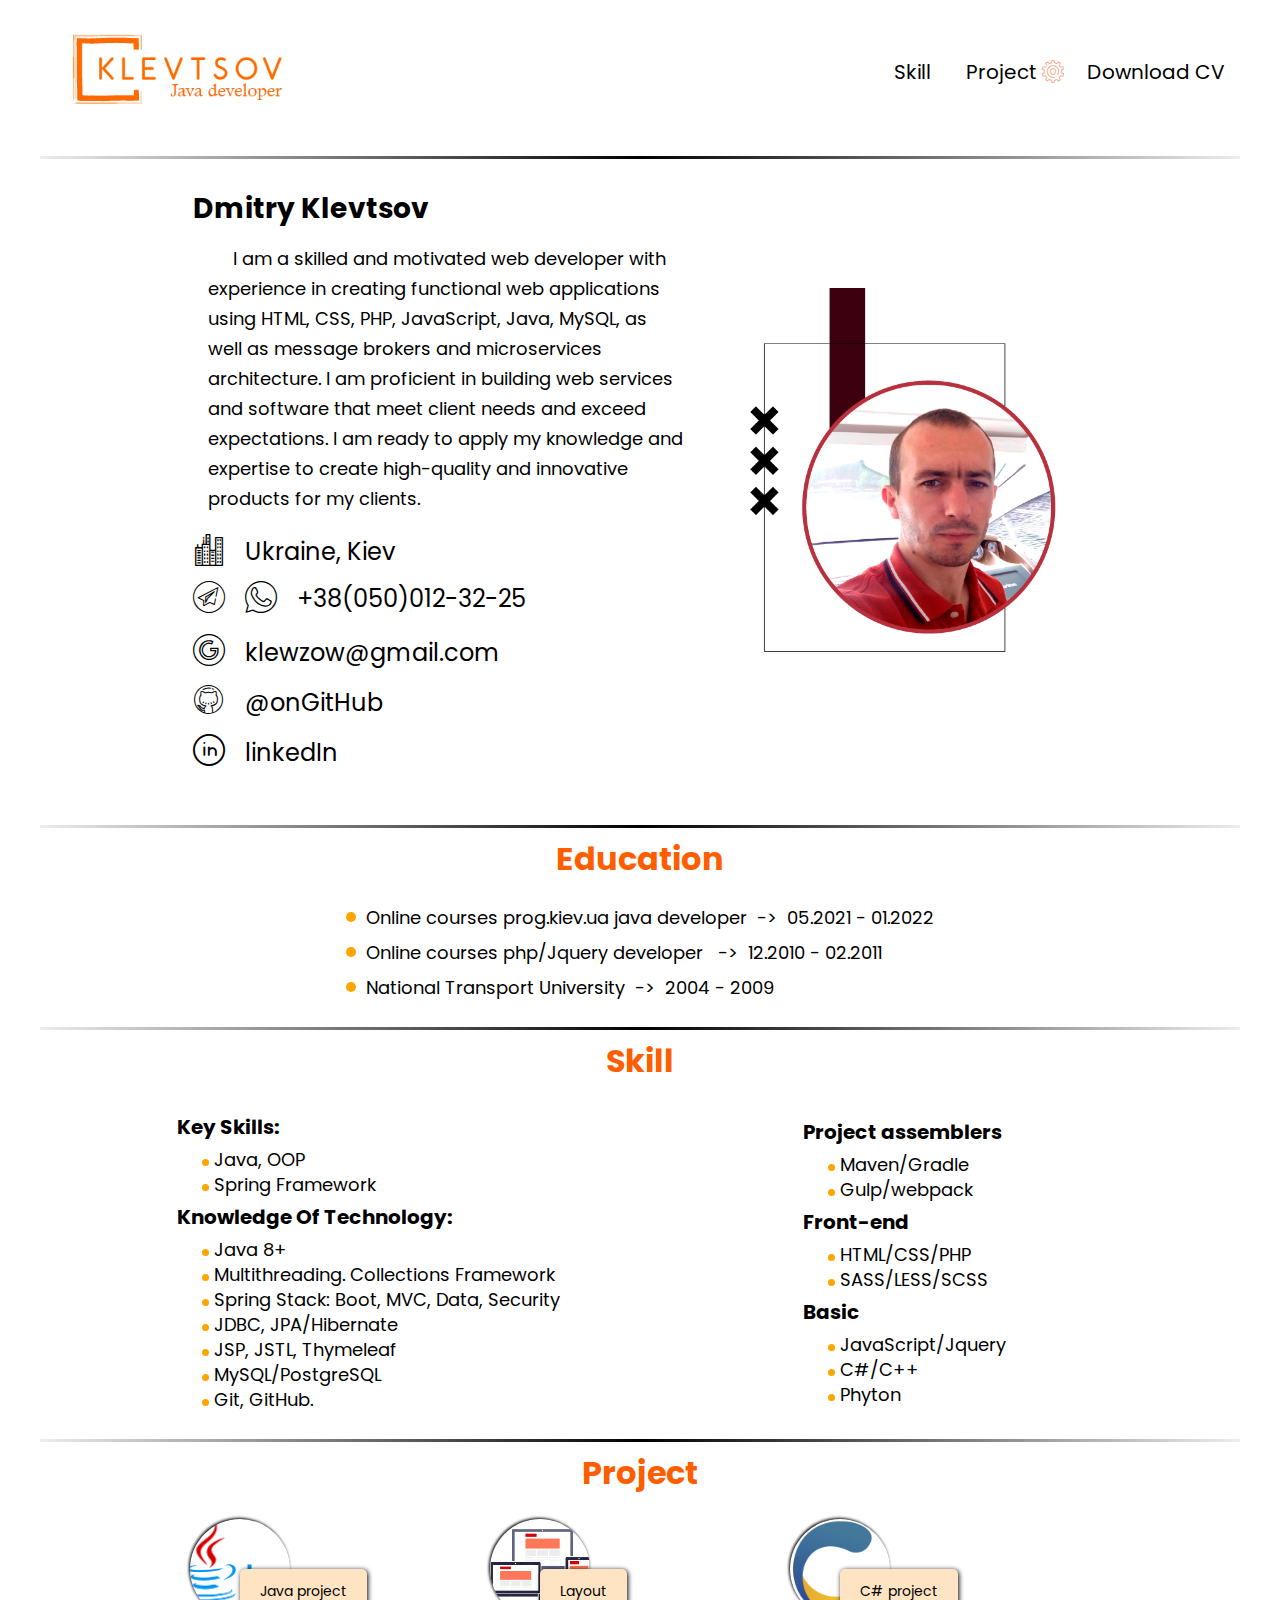
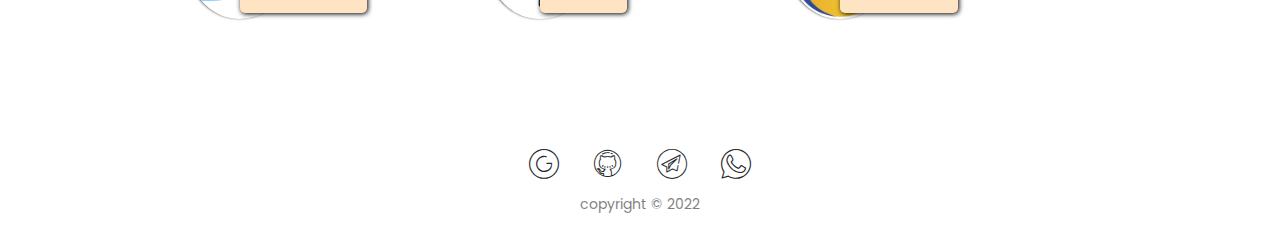
<file: index.html>
<!DOCTYPE html>
<html xmlns:th="http://www.thymeleaf.org/" lang="en">

<head>
    <meta charset="UTF-8">
    <meta http-equiv="X-UA-Compatible" content="IE=edge">
    <meta name="viewport" content="width=device-width, initial-scale=1.0">
    <meta name='freelancehunt' content='20f30b4da7adf1f'>

    <link rel="stylesheet" href="css/style.css" />
    <link rel="stylesheet" href="css/iconFont.css" />
    <link rel="icon" type="image/x-icon" href="img/favicon.png" />
    <title>Klevtsov</title>
</head>

<body>
    <header class="header">
        <div class="header__container _nav">
            <div class="_nav__logo">
                <a href="index.html"><img src="../img/horizontal_on_white_by_logaster.png" alt="Logo"></a>
            </div>
            <div class="_nav__link _line">
                <ul class="_nav__link-menu">
                    <li><a href="index.html#skill" class="_nav__link-item slide">Skill</a></li>
                    <li><a href="index.html#project" class="_nav__link-item icon-setting slide">Project</a>
                    </li>
                    <li><a href="cv" class="_nav__link-item">Download CV</a></li>
                </ul>
            </div>
        </div>
    </header>
    <div class="main main__body">
        <div class="main__container _line">
            <section class="main__section">
                <div class="main__text">
                    <h1 class="main__title">Dmitry Klevtsov</h1>
                    <p class="main__text">
                        I am a skilled and motivated web developer with experience in creating functional web
                        applications using HTML, CSS, PHP, JavaScript, Java, MySQL, as well as message brokers and
                        microservices architecture. I am proficient in building web services and software that meet
                        client needs and exceed expectations. I am ready to apply my knowledge and expertise to create
                        high-quality and innovative products for my clients.
                    </p>
                    <div class="main__social social">
                        <ul class="social__item">
                            <li class="social__item-link "><span class="icon-city"></span>Ukraine, Kiev</li>
                            <li class="social__item-link">
                                <a href="https://t.me/klevtsovDmitry" target="_blank" class="icon-telegram _soc"></a>
                                <a href="https://wa.me/+380633743814" target="_blank" class="icon-whatsapp _soc"></a>
                                <a href="tel:+380500123225">+38(050)012-32-25</a>
                            </li>
                            <li class="social__item-link"><span class="icon-google_in_circle"></span><a
                                    href="mailto:klewzow@gmail.com" class=" ">klewzow@gmail.com</a></li>
                            <li class="social__item-link"><span class="icon-github"></span><a
                                    href="https://github.com/klewzow?tab=repositories" target="_blank">@onGitHub</a>
                            </li>
                            <li class="social__item-link"><span class="icon-linkedin"></span><a
                                    href="https://www.linkedin.com/in/klevtsov-dmitry-054119221/"
                                    target="_blank">linkedIn</a>
                            </li>
                        </ul>
                    </div>
                </div>
                <div class="main__photo">
                    <div class="main__photo-box">
                        <div class="main__photo-screen ibg">
                            <img src="../img/logo.png" alt="logo_photo">
                        </div>
                    </div>
                </div>

            </section>


        </div>




        <div class="education__container _line">
            <h2 class="h2-title">Education</h2>
            <div class="education__info">
                <p>Online courses prog.kiev.ua java developer &nbsp;->&nbsp; 05.2021 - 01.2022</p>
                <p>Online courses php/Jquery developer &nbsp; -> &nbsp;12.2010 - 02.2011</p>
                <p>National Transport University &nbsp;-> &nbsp;2004 - 2009</p>
            </div>

        </div>






        <section class="skill">
            <div class="skill__container _line " id="skill">
                <h2 class="h2-title">Skill</h2>
                <div class="skill__info info">
                    <div class="info__item ">
                        <h2> Key Skills:</h2>
                        <p>Java, OOP</p>
                        <p>Spring Framework</p>
                        <h2>Knowledge Of Technology:</h2>
                        <p>Java 8+</p>
                        <p>Multithreading. Collections Framework</p>
                        <p>Spring Stack: Boot, MVC, Data, Security</p>
                        <p>JDBC, JPA/Hibernate</p>
                        <p>JSP, JSTL, Thymeleaf</p>
                        <p>MySQL/PostgreSQL</p>
                        <p>Git, GitHub.</p>
                    </div>
                    <div class="info__item ">
                        <h2>Project assemblers</h2>
                        <p>Maven/Gradle</p>
                        <p>Gulp/webpack</p>
                        <h2>Front-end</h2>
                        <p>HTML/CSS/PHP</p>
                        <p>SASS/LESS/SCSS</p>
                        <h2>Basic</h2>
                        <p>JavaScript/Jquery</p>
                        <p>C#/C++</p>
                        <p>Phyton</p>
                    </div>
                </div>
            </div>
        </section>




        <div class="section project">

            <div class="project__container project " id="project">
                <h2 class="h2-title">Project</h2>

                <div class="project__dashboard dashboard">

                    <div class="dashboard__card">
                        <a href="java.html" th:href="java" class="dashboard__card-item">
                            <div class="dashboard__card-small ibg">
                                <img src="../img/project/java.png" alt="">
                            </div>
                            <div class="dashboard__card-body">
                                Java project
                            </div>
                        </a>
                    </div>
                    <div class="dashboard__card">
                        <a href="layout.html" th:href="layout" class="dashboard__card-item">
                            <div class="dashboard__card-small ibg">
                                <img src="../img/project/layout.png" alt="">
                            </div>
                            <div class="dashboard__card-body">
                                Layout
                            </div>
                        </a>
                    </div>
                    <div class="dashboard__card">
                        <a href="c.html" th:href="c" class="dashboard__card-item">
                            <div class="dashboard__card-small ibg">
                                <img src="../img/project/imgbin_c-file-input-output-png.png" alt="">
                            </div>
                            <div class="dashboard__card-body">
                                C# project
                            </div>
                        </a>
                    </div>


                </div>

            </div>
        </div>




    </div>


    <footer class="footer">

        <div class="footer__container">
            <div class="footer__link">
                <a href="mailto:klewzow@gmail.com"> <span class="icon-google_min footer__item"></span></a>
                <a href="https://github.com/klewzow?tab=repositories" target="_blank"> <span
                        class="icon-github footer__item"></span></a>
                <a href="https://t.me/klevtsovDmitry" target="_blank"> <span
                        class="icon-telegram footer__item"></span></a>
                <a href="https://wa.me/+380633743814" target="_blank"> <span
                        class="icon-whatsapp footer__item"></span></a>
            </div>
            <div class="footer__copyright">
                copyright © 2022
            </div>

        </div>
    </footer>
    <script src="js/script.js"></script>
</body>

</html>
</file>
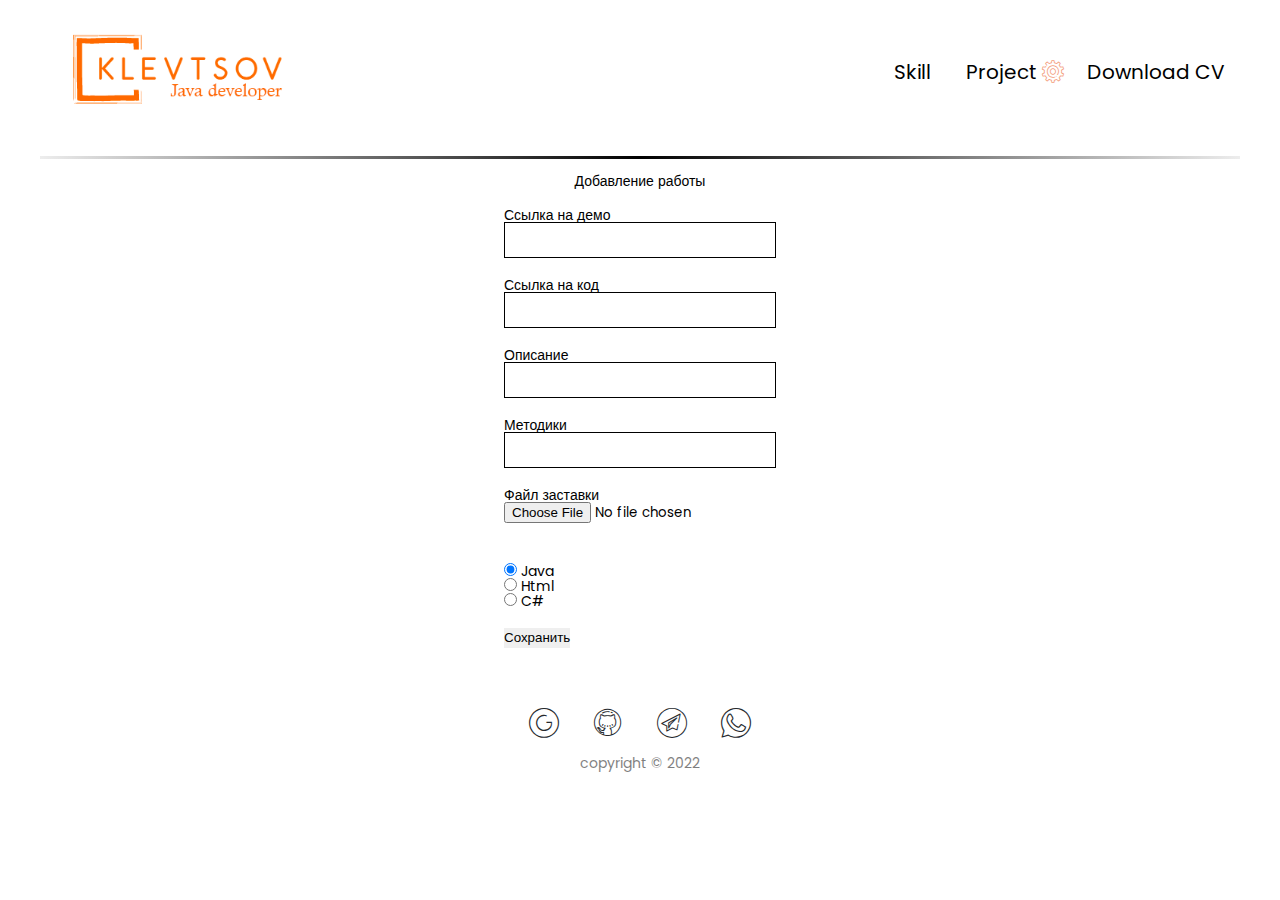
<file: admin.html>
<!DOCTYPE html>
<html xmlns:th="http://www.thymeleaf.org" lang="en">

    <head>
    <meta charset="UTF-8">
    <meta http-equiv="X-UA-Compatible" content="IE=edge">
    <meta name="viewport" content="width=device-width, initial-scale=1.0">
    <meta name='freelancehunt' content='20f30b4da7adf1f'>

    <link rel="stylesheet" href="/css/style.css" th:href="@{${style}}" />
    <link rel="stylesheet" href="/css/iconFont.css" th:href="@{${iconFont}}" />
    <link rel="icon" type="image/x-icon" href="img/favicon.png" />
    <title>Klevtsov</title>
</head>

<body>
    <header class="header">
    <div class="header__container _nav"> 
    <div class="_nav__logo">
        <a href="index.html " th:href="index">
            <img src="../img/horizontal_on_white_by_logaster.png" alt="">
        </a>
    </div>
    <div class="_nav__link _line">
        <ul class="_nav__link-menu">
            <li><a href="index.html#skill" th:href="@{index#skill}"  class="_nav__link-item slide">Skill</a></li>
            <li><a href="index.html#project"   th:href="@{index#project}" class="_nav__link-item icon-setting slide">Project</a></li>
            <li><a href="cv" class="_nav__link-item">Download CV</a></li>
        </ul>
    </div>
</div>
</header>

        <section>

    <div class="section__container add_article_form">
        <h1 class="add_article_form__title"> Добавление работы </h1>
        <form class="add_article_form__form" enctype="multipart/form-data" th:method="POST" th:action="@{/admin}"
            th:object="${work}">

            <input type="hidden" th:field="*{id}">
            <ul class="add_article_form__ul">
                <li class="add_article_form__li">
                    <label class="add_article_form__label" for="linkDemoProject">Ссылка на демо</label>
                    <input class="add_article_form__input" type="text" th:field="*{linkDemoProject}"
                        id="linkDemoProject">
                </li>
                <li class="add_article_form__li">

                    <label class="add_article_form__label" for="linkCodeProject">Ссылка на код</label>
                    <input class="add_article_form__input" type="text" th:field="*{linkCodeProject}"
                        id="linkCodeProject">
                    <div class="add_article_form__errors" th:if="${#fields.hasErrors('linkCodeProject')}"
                        th:errors="*{linkCodeProject}"></div>
                </li>
                <li class="add_article_form__li">
                    <label class="add_article_form__label" for="titleProject">Описание</label>
                    <input class="add_article_form__input" type="text" th:field="*{titleProject}" id="titleProject">
                    <div class="add_article_form__errors" th:if="${#fields.hasErrors('titleProject')}"
                        th:errors="*{titleProject}"></div>
                </li>
                <li class="add_article_form__li">

                    <label class="add_article_form__label" for="subTitleProject">Методики</label>
                    <input class="add_article_form__input" type="text" th:field="*{subTitleProject}"
                        id="subTitleProject">
                    <div class="add_article_form__errors" th:if="${#fields.hasErrors('subTitleProject')}"
                        th:errors="*{subTitleProject}"></div>

                </li>
                <li class="add_article_form__li">
                    <label class="add_article_form__file" htmlFor="file">Файл заставки</label>
                    <input type="file" th:field="*{file}" id="fileImagine">
                    <div class="add_article_form__errors" th:if="${#fields.hasErrors('file')}"
                        th:errors="*{file}"></div>
                        <input type="hiden" th:field="fileName">

                </li>
                <li class="add_article_form__li add_article_form__ratio">
                    <div class="">
                        <input type="radio" id="java" name="language" value="JAVA" checked>
                        <label class="add_article_form__label" for="java">Java</label>
                    </div>

                    <div class="">
                        <input type="radio" id="html" name="language" value="HTML">
                        <label class="add_article_form__label" for="html">Html</label>
                    </div>

                    <div class="">
                        <input type="radio" id="c" name="language" value="C">
                        <label class="add_article_form__label" for="c">C#</label>
                    </div>

                </li>


            </ul>










            <button class="add_article_form__button" type="submit">Сохранить</button>
        </form>

</section>

        <footer class="footer">

    <div class="footer__container">
        <div class="footer__link">
            <a href="mailto:klewzow@gmail.com"> <span class="icon-google_min footer__item"></span></a>
            <a href="https://github.com/klewzow?tab=repositories" target="_blank"> <span
                    class="icon-github footer__item"></span></a>
            <a href="https://t.me/klevtsovDmitry" target="_blank"> <span class="icon-telegram footer__item"></span></a>
            <a href="https://wa.me/+380633743814" target="_blank"> <span class="icon-whatsapp footer__item"></span></a>
        </div>
        <div class="footer__copyright">
            copyright © 2022
        </div>

    </div>
</footer>


              <script src="js/script.js"></script>
</body>

 </html>
</file>
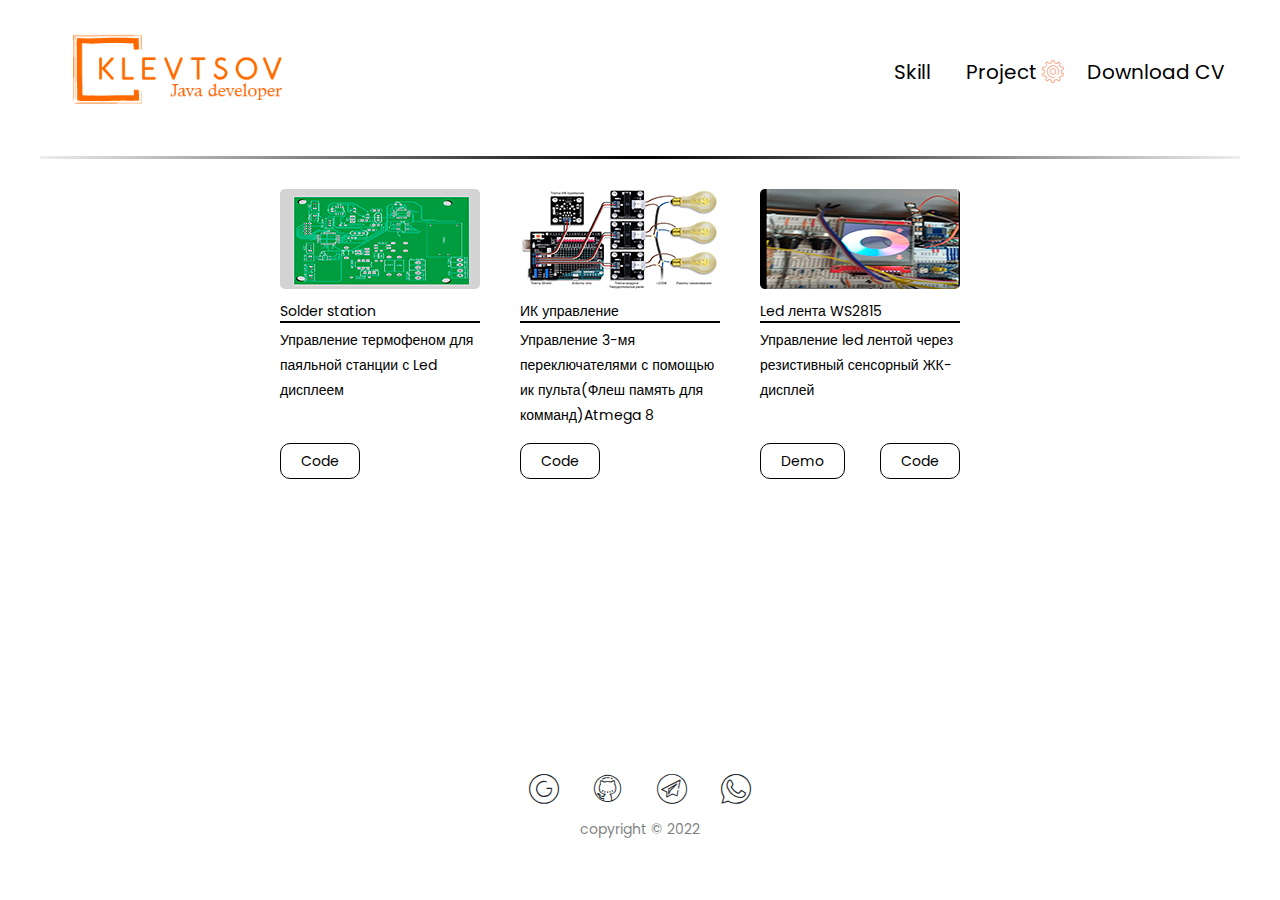
<file: c.html>
<!DOCTYPE html>
<html xmlns:th="http://www.thymeleaf.org" lang="en">

<head>
    <meta charset="UTF-8">
    <meta http-equiv="X-UA-Compatible" content="IE=edge">
    <meta name="viewport" content="width=device-width, initial-scale=1.0">
    <meta name='freelancehunt' content='20f30b4da7adf1f'>

    <link rel="stylesheet" href="/css/style.css" th:href="@{${style}}" />
    <link rel="stylesheet" href="/css/iconFont.css" th:href="@{${iconFont}}" />
    <link rel="icon" type="image/x-icon" href="img/favicon.png" />
    <title>Klevtsov</title>
</head>

<body>
    <header class="header">
        <div class="header__container _nav">
            <div class="_nav__logo">
                <a href="index.html " th:href="index">
                    <img src="../img/horizontal_on_white_by_logaster.png" alt="">
                </a>
            </div>
            <div class="_nav__link _line">
                <ul class="_nav__link-menu">
                    <li><a href="index.html#skill" th:href="@{index#skill}" class="_nav__link-item slide">Skill</a></li>
                    <li><a href="index.html#project" th:href="@{index#project}"
                            class="_nav__link-item icon-setting slide">Project</a></li>
                    <li><a href="cv" class="_nav__link-item">Download CV</a></li>
                </ul>
            </div>
        </div>
    </header>

    <div class="main__body">
        <div class="main__container layout">

            <div class="layout__card">
                <div class="layout__box">
                    <div class="layout__box-screen">
                        <img src="img/solder/logo.png" alt="">
                    </div>
                    <div class="layout__box-title">Solder station</div>
                    <div class="layout__box-subtitle">Управление термофеном для паяльной станции с Led дисплеем</div>
                    <div class="layout__box-button">
                        <a href="https://github.com/klewzow/solder_station.git" target="_blank">Code</a>
                    </div>
                </div>
            </div>


            
            <div class="layout__card">
                <div class="layout__box">
                    <div class="layout__box-screen">
                        <img src="img/ir/logo.png" alt="">
                    </div>
                    <div class="layout__box-title">ИК управление</div>
                    <div class="layout__box-subtitle">Управление 3-мя переключателями с помощью ик пульта(Флеш память для комманд)Atmega 8</div>
                    <div class="layout__box-button">
                        <a href="https://github.com/klewzow/ir_controll.git" target="_blank">Code</a>
                    </div>
                </div>
            </div>

            <div class="layout__card">
                <div class="layout__box">
                    <div class="layout__box-screen">
                        <img src="img/stm_led/logo.png" alt="">
                    </div>
                    <div class="layout__box-title">Led лента WS2815</div>
                    <div class="layout__box-subtitle">Управление led лентой через резистивный сенсорный ЖК-дисплей</div>
                    <div class="layout__box-button">
                        <a href="https://youtube.com/shorts/uOZrRfEuVZc?feature=share"  target="_blank">Demo</a>
                        <a href="https://github.com/klewzow/ir_controll.git" target="_blank">Code</a>
                    </div>
                </div>
            </div>


        </div>
    </div>


    <footer class="footer">

        <div class="footer__container">
            <div class="footer__link">
                <a href="mailto:klewzow@gmail.com"> <span class="icon-google_min footer__item"></span></a>
                <a href="https://github.com/klewzow?tab=repositories" target="_blank"> <span
                        class="icon-github footer__item"></span></a>
                <a href="https://t.me/klevtsovDmitry" target="_blank"> <span
                        class="icon-telegram footer__item"></span></a>
                <a href="https://wa.me/+380633743814" target="_blank"> <span
                        class="icon-whatsapp footer__item"></span></a>
            </div>
            <div class="footer__copyright">
                copyright © 2022
            </div>

        </div>
    </footer>
    <script src="js/script.js"></script>
</body>

</html>
</file>
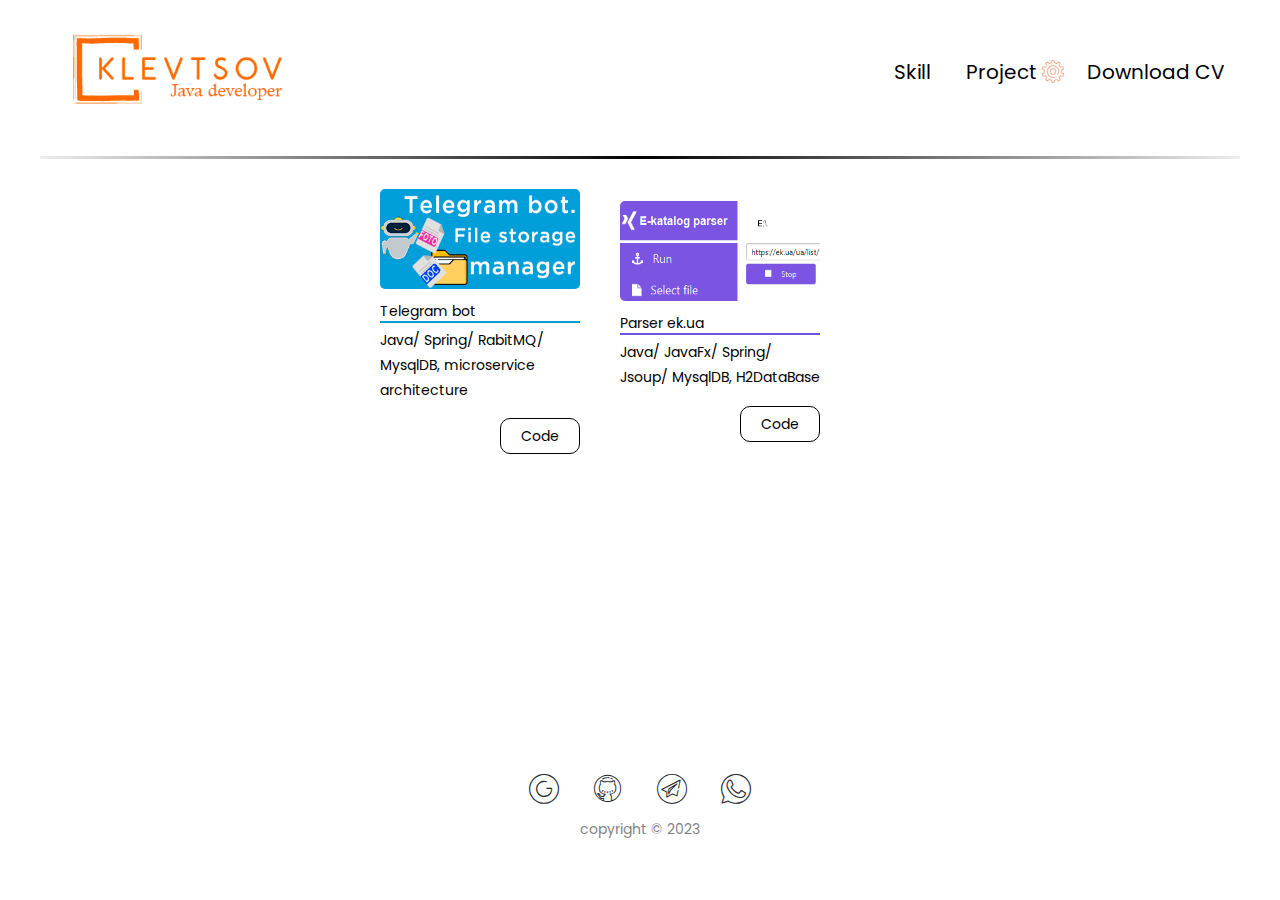
<file: java.html>
<!DOCTYPE html>
<html xmlns:th="http://www.thymeleaf.org" lang="en">

<head>
    <meta charset="UTF-8">
    <meta http-equiv="X-UA-Compatible" content="IE=edge">
    <meta name="viewport" content="width=device-width, initial-scale=1.0">
    <meta name='freelancehunt' content='20f30b4da7adf1f'>

    <link rel="stylesheet" href="/css/style.css" th:href="@{${style}}" />
    <link rel="stylesheet" href="/css/iconFont.css" th:href="@{${iconFont}}" />
    <link rel="icon" type="image/x-icon" href="img/favicon.png" />
    <title>Klevtsov</title>
</head>

<body>
    <header class="header">
        <div class="header__container _nav">
            <div class="_nav__logo">
                <a href="index.html " th:href="index">
                    <img src="../img/horizontal_on_white_by_logaster.png" alt="">
                </a>
            </div>
            <div class="_nav__link _line">
                <ul class="_nav__link-menu">
                    <li><a href="index.html#skill" th:href="@{index#skill}" class="_nav__link-item slide">Skill</a></li>
                    <li><a href="index.html#project" th:href="@{index#project}"
                            class="_nav__link-item icon-setting slide">Project</a></li>
                    <li><a href="cv" class="_nav__link-item">Download CV</a></li>
                </ul>
            </div>
        </div>
    </header>

    <div class="main__body">
        <div class="main__container layout">

            <div class="layout__card">
                <div class="layout__card">
                    <div class="layout__box">
                        <div class="layout__box-screen lbg">
                            <img src="img/javaPet/telegram.png" alt="">
                        </div>
                        <div class="layout__box-cnt">
                            <div class="layout__box-title _c_blue">Telegram bot</div>
                            <div class="layout__box-subtitle">Java/ Spring/ RabitMQ/ MysqlDB, microservice architecture
                            </div>
                            <div class="layout__box-button _end">

                                <a href="https://github.com/klewzow/telegtammSaverApplication.git"
                                    target="_blank">Code</a>
                            </div>
                        </div>
                    </div>
                </div>
            </div>
            <div class="layout__card">
                <div class="layout__card">
                    <div class="layout__box">
                        <div class="layout__box-screen lbg">
                            <img src="img/javaPet/parser.png" alt="">
                        </div>
                        <div class="layout__box-cnt">
                            <div class="layout__box-title _c_fiolet">Parser ek.ua</div>
                            <div class="layout__box-subtitle">Java/ JavaFx/ Spring/ Jsoup/ MysqlDB, H2DataBase</div>
                            <div class="layout__box-button _end">

                                <a href="  https://github.com/klewzow/parser_e-katalog.git" target="_blank">Code</a>
                            </div>
                        </div>
                    </div>
                </div>
            </div>

        </div>
    </div>

    <footer class="footer">

        <div class="footer__container">
            <div class="footer__link">
                <a href="mailto:klewzow@gmail.com"> <span class="icon-google_min footer__item"></span></a>
                <a href="https://github.com/klewzow?tab=repositories" target="_blank"> <span
                        class="icon-github footer__item"></span></a>
                <a href="https://t.me/klevtsovDmitry" target="_blank"> <span
                        class="icon-telegram footer__item"></span></a>
                <a href="https://wa.me/+380633743814" target="_blank"> <span
                        class="icon-whatsapp footer__item"></span></a>
            </div>
            <div class="footer__copyright">
                copyright © 2023
            </div>

        </div>
    </footer>


    <script src="js/script.js"></script>
</body>

</html>
</file>
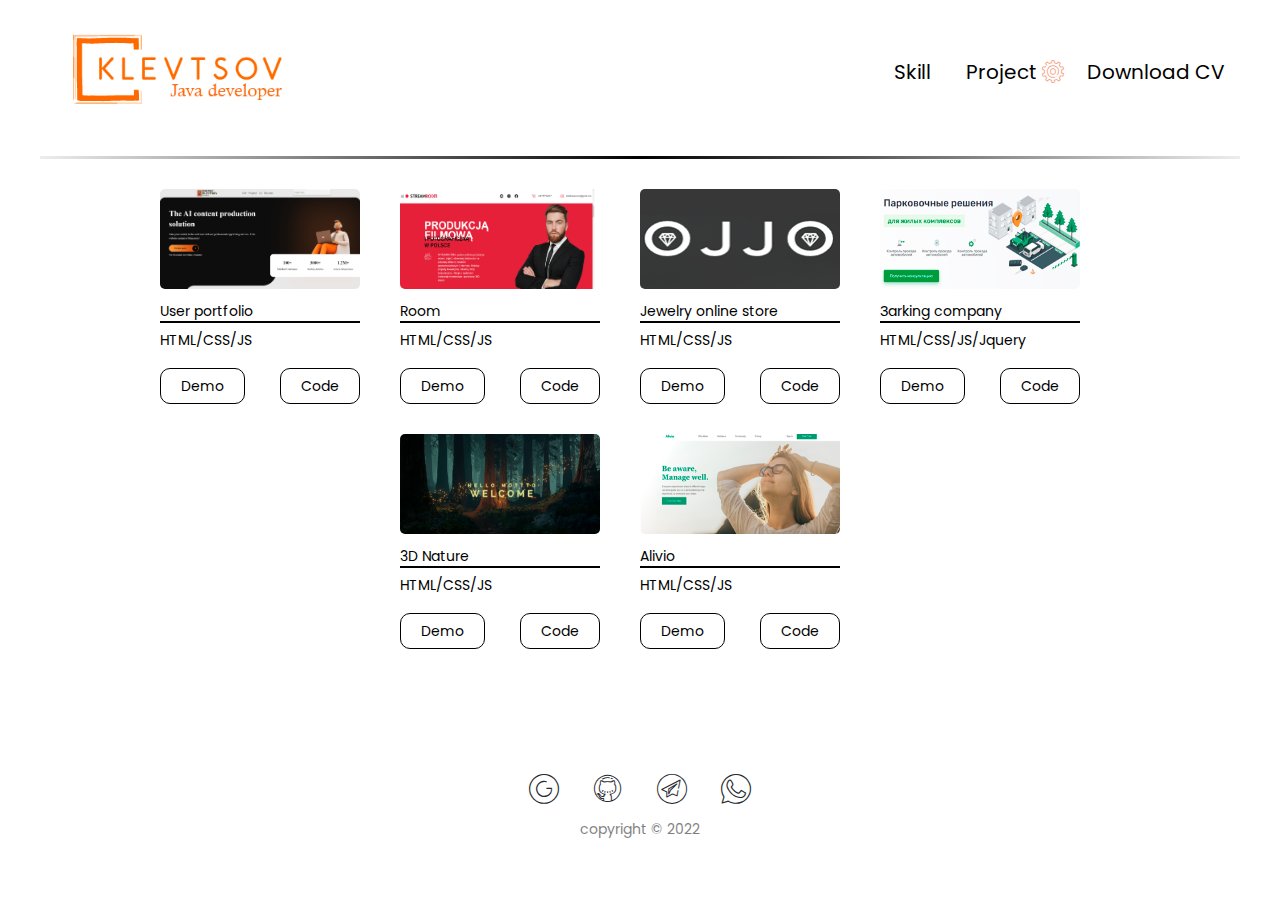
<file: layout.html>
<!DOCTYPE html>
<html xmlns:th="http://www.thymeleaf.org" lang="en">

<head>
    <meta charset="UTF-8">
    <meta http-equiv="X-UA-Compatible" content="IE=edge">
    <meta name="viewport" content="width=device-width, initial-scale=1.0">
    <meta name='freelancehunt' content='20f30b4da7adf1f'>

    <link rel="stylesheet" href="/css/style.css" th:href="@{${style}}" />
    <link rel="stylesheet" href="/css/iconFont.css" th:href="@{${iconFont}}" />
    <link rel="icon" type="image/x-icon" href="img/favicon.png" />
    <title>Klevtsov</title>
</head>

<body>
    <header class="header">
        <div class="header__container _nav">
            <div class="_nav__logo">
                <a href="index.html " th:href="index">
                    <img src="../img/horizontal_on_white_by_logaster.png" alt="">
                </a>
            </div>
            <div class="_nav__link _line">
                <ul class="_nav__link-menu">
                    <li><a href="index.html#skill" th:href="@{index#skill}" class="_nav__link-item slide">Skill</a></li>
                    <li><a href="index.html#project" th:href="@{index#project}"
                            class="_nav__link-item icon-setting slide">Project</a></li>
                    <li><a href="cv" class="_nav__link-item">Download CV</a></li>
                </ul>
            </div>
        </div>
    </header>

    <div class="main__body">
        <div class="main__container layout">

            <div class="layout__card">
                <div class="layout__box">
                    <div class="layout__box-screen lbg">
                        <img src="img/layout/chernenko.png" alt="">
                    </div>
                    <div class="layout__box-title">User portfolio</div>
                    <div class="layout__box-subtitle">HTML/CSS/JS</div>
                    <div class="layout__box-button">
                        <a href="https://chernichenko.vercel.app/" target="_blank">Demo</a>
                        <a href="https://github.com/klewzow/chernichenko" target="_blank">Code</a>
                    </div>
                </div>
            </div>

            <div class="layout__card">
                <div class="layout__box">
                    <div class="layout__box-screen lbg">
                        <img src="img/layout/room.png" alt="">
                    </div>
                    <div class="layout__box-title">Room</div>
                    <div class="layout__box-subtitle">HTML/CSS/JS</div>
                    <div class="layout__box-button">
                        <a href="https://streem-room.vercel.app/" target="_blank">Demo</a>
                        <a href="https://github.com/klewzow/streem_room/settings/pages" target="_blank">Code</a>
                    </div>
                </div>
            </div>

            <div class="layout__card">
                <div class="layout__box">
                    <div class="layout__box-screen ibg">
                        <img src="img/layout/jooj.png" alt="">
                    </div>
                    <div class="layout__box-title">Jewelry online store</div>
                    <div class="layout__box-subtitle">HTML/CSS/JS</div>
                    <div class="layout__box-button">
                        <a href="https://klewzow.github.io/gabonna" target="_blank">Demo</a>
                        <a href="https://github.com/klewzow/gabonna" target="_blank">Code</a>
                    </div>

                </div>
            </div>

            <div class="layout__card">
                <div class="layout__box">
                    <div class="layout__box-screen lbg">
                        <img src="img/layout/parcing.png" alt="">
                    </div>
                    <div class="layout__box-title">Зarking company</div>
                    <div class="layout__box-subtitle">HTML/CSS/JS/Jquery</div>
                    <div class="layout__box-button">
                        <a href="https://parking-ofn1l7h6m-klewzow.vercel.app/" target="_blank">Demo</a>
                        <a href="https://github.com/klewzow/parking" target="_blank">Code</a>
                    </div>
                </div>
            </div>

            <div class="layout__card">
                <div class="layout__box">
                    <div class="layout__box-screen lbg">
                        <img src="img/layout/nature.png" alt="">
                    </div>
                    <div class="layout__box-title">3D Nature</div>
                    <div class="layout__box-subtitle">HTML/CSS/JS</div>
                    <div class="layout__box-button">
                        <a href="https://3d-nature-layout.vercel.app/" target="_blank">Demo</a>
                        <a href="https://github.com/klewzow/3d_nature_layout" target="_blank">Code</a>
                    </div>
                </div>
            </div>

            <div class="layout__card">
                <div class="layout__box">
                    <div class="layout__box-screen lbg">
                        <img src="img/layout/alivio.png" alt="">
                    </div>
                    <div class="layout__box-title">Alivio</div>
                    <div class="layout__box-subtitle">HTML/CSS/JS</div>
                    <div class="layout__box-button">
                        <a href="https://layout-omega.vercel.app/" target="_blank">Demo</a>
                        <a href="https://github.com/klewzow/layout" target="_blank">Code</a>
                    </div>
                </div>
            </div>
        </div>

    </div>


    <footer class="footer">

        <div class="footer__container">
            <div class="footer__link">
                <a href="mailto:klewzow@gmail.com"> <span class="icon-google_min footer__item"></span></a>
                <a href="https://github.com/klewzow?tab=repositories" target="_blank"> <span
                        class="icon-github footer__item"></span></a>
                <a href="https://t.me/klevtsovDmitry" target="_blank"> <span
                        class="icon-telegram footer__item"></span></a>
                <a href="https://wa.me/+380633743814" target="_blank"> <span
                        class="icon-whatsapp footer__item"></span></a>
            </div>
            <div class="footer__copyright">
                copyright © 2022
            </div>

        </div>
    </footer>


    <script src="js/script.js"></script>
</body>

</html>
</file>
<file: css/style.css>
@charset "UTF-8";

/*Обнуление*/

@import url(https://fonts.googleapis.com/css?family=Poppins:100,100italic,200,200italic,300,300italic,regular,500,500italic,600,600italic,&display=swap);

* {
  padding: 0;
  margin: 0;
  border: 0;
}

body {
  -webkit-box-sizing: border-box;
  box-sizing: border-box;
}

html {
  height: 100%;
}

*,
*:before,
*:after {
  -webkit-box-sizing: border-box;
  box-sizing: border-box;
}

:focus,
:active {
  outline: none;
}

a:focus,
a:active {
  outline: none;
}

nav,
footer,
header,
aside {
  display: block;
}

html,
body {
  height: 100%;
  width: 100%;
  font-size: 100%;
  line-height: 1;
  font-size: 14px;
  -ms-text-size-adjust: 100%;
  -moz-text-size-adjust: 100%;
  -webkit-text-size-adjust: 100%;
}

input,
button,
textarea {
  font-family: inherit;
}

input::-ms-clear {
  display: none;
}

button {
  cursor: pointer;
}

button::-moz-focus-inner {
  padding: 0;
  border: 0;
}

a,
a:visited {
  text-decoration: none;
}

a:hover {
  text-decoration: none;
}

ul li {
  list-style: none;
}

img {
  vertical-align: top;
}

h1,
h2,
h3,
h4,
h5,
h6 {
  font-size: inherit;
  font-weight: inherit;
}

/*--------------------*/

._nav {
  margin-top: 20px;
  display: -webkit-box;
  display: -ms-flexbox;
  display: flex;
  -webkit-box-align: center;
  -ms-flex-align: center;
  align-items: center;
  -webkit-box-pack: justify;
  -ms-flex-pack: justify;
  justify-content: space-between;
  position: relative;
}

._nav__logo a>img {
  max-width: 250px;
}

._nav__link-menu {
  display: -webkit-box;
  display: -ms-flexbox;
  display: flex;
  -webkit-box-align: center;
  -ms-flex-align: center;
  align-items: center;
}

._nav__link-menu>li:not(:first-child) {
  margin-left: 35px;
}

._nav__link-item {
  color: black;
  font-size: 20px;
  display: -webkit-box;
  display: -ms-flexbox;
  display: flex;
  -webkit-box-align: center;
  -ms-flex-align: center;
  align-items: center;
  position: relative;
  -webkit-transition: all 0.7s;
  -o-transition: all 0.7s;
  transition: all 0.7s;
}

._nav__link-item::after {
  -webkit-transition: all 0.2s;
  -o-transition: all 0.2s;
  transition: all 0.2s;
  content: "";
  display: inline;
  position: absolute;
  left: 0;
  bottom: -10px;
  width: 0%;
  height: 3px;
  background-color: orange;
}

._nav__link-item:hover {
  -webkit-transition: all 0.7s;
  -o-transition: all 0.7s;
  transition: all 0.7s;
  text-shadow: 2px 1px 4px orange;
  -webkit-transform: scale(1.1);
  -ms-transform: scale(1.1);
  transform: scale(1.1);
  color: orange;
}

._nav__link-item:hover::before {
  -webkit-transition: all 1.2s;
  -o-transition: all 1.2s;
  transition: all 1.2s;
  -webkit-transform: rotate(360deg);
  -ms-transform: rotate(360deg);
  transform: rotate(360deg);
}

._nav__link-item:hover::after {
  width: 100%;
  opacity: 0.5;
}

._nav__link-item.icon-setting {
  margin-right: 15px;
}

._nav__link-item.icon-setting::before {
  font-size: 24px;
  color: #f39c7a;
  position: absolute;
  left: 105%;
}

.main__container {
  position: relative;
  padding-bottom: 15px;
}

.main__section {
  display: -webkit-box;
  display: -ms-flexbox;
  display: flex;
  -ms-flex-pack: distribute;
  justify-content: space-around;
  -webkit-box-align: center;
  -ms-flex-align: center;
  align-items: center;
}

.main__text {
  font-size: 18px;
  line-height: 30px;
  margin: 20px 10px 20px 15px;
  max-width: 500px;
}

.main__text p {
  text-indent: 25px;
}

.main__title {
  font-size: 28px;
  font-weight: 700;
}

.main__photo {
  display: -webkit-box;
  display: -ms-flexbox;
  display: flex;
  background-size: contain;
}

.main__photo-box {
  width: 400px;
  height: 500px;
  background: transparent;
  overflow: hidden;
}

.main__photo-screen {
  width: 100%;
  height: 100%;
}

.social__item-link {
  font-size: 24px;
  display: -webkit-box;
  display: -ms-flexbox;
  display: flex;
  -webkit-box-align: center;
  -ms-flex-align: center;
  align-items: center;
}

.social__item-link>span::before {
  font-size: 32px;
  margin-right: 20px;
}

.social__item-link>a::before {
  display: inline-block;
  -webkit-transition: -webkit-transform 0.3s;
  transition: -webkit-transform 0.3s;
  -o-transition: transform 0.3s;
  transition: transform 0.3s;
  transition: transform 0.3s, -webkit-transform 0.3s;
  font-size: 32px;
  margin-right: 20px;
}

.social__item-link>a {
  color: black;
  -webkit-transition: all 0.3s;
  -o-transition: all 0.3s;
  transition: all 0.3s;
  margin: 10px 0;
}

.social__item-link>a:hover {
  color: orange;
  -webkit-transform: scale(1.05);
  -ms-transform: scale(1.05);
  transform: scale(1.05);
}

.social__item-link>a:hover::before {
  -webkit-transform: rotate(40deg) scale(1.02);
  -ms-transform: rotate(40deg) scale(1.02);
  transform: rotate(40deg) scale(1.02);
}

.education__container {
  display: -webkit-box;
  display: -ms-flexbox;
  display: flex;
  -webkit-box-orient: vertical;
  -webkit-box-direction: normal;
  -ms-flex-direction: column;
  flex-direction: column;
  -webkit-box-align: center;
  -ms-flex-align: center;
  align-items: center;
  -webkit-box-pack: center;
  -ms-flex-pack: center;
  justify-content: center;
  padding-bottom: 15px;
  position: relative;
}

.education__info p {
  display: -webkit-box;
  display: -ms-flexbox;
  display: flex;
  -webkit-box-align: center;
  -ms-flex-align: center;
  align-items: center;
  font-size: 18px;
  line-height: 25px;
}

.education__info p:not(:last-child) {
  margin-bottom: 10px;
}

.education__info p::before {
  content: "";
  display: inline-block;
  width: 10px;
  height: 10px;
  background-color: orange;
  border-radius: 50%;
  margin-right: 10px;
}

.skill__container {
  position: relative;
  padding-bottom: 15px;
}

.skill__info {
  display: -webkit-box;
  display: -ms-flexbox;
  display: flex;
  -ms-flex-pack: distribute;
  justify-content: space-around;
  -webkit-box-align: center;
  -ms-flex-align: center;
  align-items: center;
}

.info__item {
  min-width: 300px;
}

.info__item h2 {
  font-size: 20px;
  font-weight: 700;
  margin: 10px 0;
}

.info__item p {
  font-size: 18px;
  text-indent: 25px;
  line-height: 25px;
}

.info__item p::before {
  content: "";
  display: inline-block;
  width: 7px;
  height: 7px;
  background-color: orange;
  margin-right: 5px;
  border-radius: 50%;
}

.project__dashboard {
  display: -webkit-box;
  display: -ms-flexbox;
  display: flex;
  -ms-flex-wrap: wrap;
  flex-wrap: wrap;
  -webkit-box-align: center;
  -ms-flex-align: center;
  align-items: center;
  -webkit-box-pack: center;
  -ms-flex-pack: center;
  justify-content: center;
  padding-bottom: 50px;
}

.dashboard__card {
  -webkit-box-flex: 0;
  -ms-flex: 0 0 auto;
  flex: 0 0 auto;
  min-width: 300px;
  margin-bottom: 20px;
  position: relative;
  -webkit-transition: 0.3s;
  -o-transition: 0.3s;
  transition: 0.3s;
}

.dashboard__card a {
  color: black;
}

.dashboard__card:hover {
  -webkit-transform: scale(1.05);
  -ms-transform: scale(1.05);
  transform: scale(1.05);
}

.dashboard__card-small {
  width: 100px;
  height: 100px;
  background-size: contain;
  border-radius: 50%;
  -webkit-box-shadow: -1px -1px 3px;
  box-shadow: -1px -1px 3px;
}

.dashboard__card-body {
  position: absolute;
  left: 50px;
  top: 50px;
  padding: 15px 20px;
  background-color: #fff;
  -webkit-box-shadow: 1px 1px 5px;
  box-shadow: 1px 1px 5px;
  border-radius: 5px;
  background: bisque;
}

.footer {
  position: relative;
}

.footer__container {
  display: -webkit-box;
  display: -ms-flexbox;
  display: flex;
  -webkit-box-pack: center;
  -ms-flex-pack: center;
  justify-content: center;
  -webkit-box-orient: vertical;
  -webkit-box-direction: normal;
  -ms-flex-direction: column;
  flex-direction: column;
  -webkit-box-align: center;
  -ms-flex-align: center;
  align-items: center;
  padding: 25px 0;
}

.footer__link {
  padding: 15px;
  position: relative;
}

.footer__link>a:not(:last-child) {
  margin-right: 30px;
}

.footer__item {
  font-size: 30px;
  font-weight: 100;
  color: rgb(38, 42, 46);
}

.footer__item:hover::before {
  display: inline-block;
  color: black;
  -webkit-transition: all 0.3s;
  -o-transition: all 0.3s;
  transition: all 0.3s;
  -webkit-transform: rotate(20deg) scale(1.1);
  -ms-transform: rotate(20deg) scale(1.1);
  transform: rotate(20deg) scale(1.1);
}

.footer__copyright {
  opacity: 0.5;
}

.main__container {
  display: -webkit-box;
  display: -ms-flexbox;
  display: flex;
  -webkit-box-pack: center;
  -ms-flex-pack: center;
  justify-content: center;
  -ms-flex-wrap: wrap;
  flex-wrap: wrap;
}

.layout__card {
  -webkit-box-flex: 1;
  -ms-flex: 1 1 33.33%;
  flex: 1 1 33.33%;
  min-height: 100px;
  display: -webkit-box;
  display: -ms-flexbox;
  display: flex;
  -webkit-box-orient: horizontal;
  -webkit-box-direction: normal;
  -ms-flex-direction: row;
  flex-direction: row;
  -webkit-box-pack: center;
  -ms-flex-pack: center;
  justify-content: center;
  max-width: 200px;
  margin-right: 40px;
}

.layout__box {
  -webkit-box-flex: 1;
  -ms-flex: 1 1 100%;
  flex: 1 1 100%;
  display: -webkit-box;
  display: -ms-flexbox;
  display: flex;
  -webkit-box-orient: vertical;
  -webkit-box-direction: normal;
  -ms-flex-direction: column;
  flex-direction: column;
  -webkit-box-pack: center;
  -ms-flex-pack: center;
  justify-content: center;
  padding: 15px;
  max-width: 350px;
}
.layout__box-cnt{
   max-width: 200px;
}

.layout__box-screen {
  width: 200px;
  height: 100px;
  border-radius: 5px;
  overflow: hidden;
}

.layout__box-screen img {
  width: 100%;
  height: 100%;
}

.layout__box-title {
  margin-top: 15px;
  position: relative;
}
.layout__box-title::before {
  content: '';
  position: absolute;
  background-color: #000;
  width: 100%;
  height: 2px;
  left: 0;
  bottom: -5px;
}
.layout__box-title._c_blue::before {
  background-color: #009FDA;
}
.layout__box-title._c_red::before{
  background-color: #df4b4b;
}
.layout__box-title._c_green::before{
  background-color: green;
}
.layout__box-title._c_fiolet::before{
  background-color: #7156DD;
}



.layout__box-subtitle {
  margin-top: 10px;
  line-height: 180%;
  -webkit-box-flex: 1;
  -ms-flex: 0 1 auto;
  flex: 1 1 auto;
}

.layout__box-button {
  display: -webkit-box;
  display: -ms-flexbox;
  display: flex;
  -webkit-box-pack: justify;
  -ms-flex-pack: justify;
  justify-content: space-between;
}
.layout__box-button._end{
  justify-content: flex-end;
}

.layout__box-button a {
  color: black;
  margin-top: 15px;
  border: 1px solid black;
  padding: 10px 20px;
  border-radius: 10px;
  -webkit-transition: all 0.3s;
  -o-transition: all 0.3s;
  transition: all 0.3s;
}

.layout__box-button a:hover {
  background-color: orange;
  border: 1px solid white;
  color: white;
}

.section__container {
  display: -webkit-box;
  display: -ms-flexbox;
  display: flex;
  -webkit-box-orient: vertical;
  -webkit-box-direction: normal;
  -ms-flex-direction: column;
  flex-direction: column;
  -webkit-box-pack: center;
  -ms-flex-pack: center;
  justify-content: center;
  -webkit-box-align: center;
  -ms-flex-align: center;
  align-items: center;
}

.add_article_form__errors {
  color: red;
}

.add_article_form__li {
  display: -webkit-box;
  display: -ms-flexbox;
  display: flex;
  -webkit-box-orient: vertical;
  -webkit-box-direction: normal;
  -ms-flex-direction: column;
  flex-direction: column;
  -webkit-box-pack: center;
  -ms-flex-pack: center;
  justify-content: center;
  max-width: 300px;
  margin: 20px 0;
}

.add_article_form__input {
  border: 1px solid black;
  padding: 7px 5px;
}

html {
  overflow: hidden auto;
}

body {
  font-family: "Poppins", sans-serif;
  font-size: 14px;
  color: black;
  position: relative;
  height: 100%;
  -webkit-box-orient: vertical;
  -webkit-box-direction: normal;
  -ms-flex-direction: column;
  flex-direction: column;
}

.main__body {
  height: auto;
  min-height: 65%;
}

[class*=__container] {
  padding: 15px 15px 30px 15px;
  max-width: 1200px;
  margin: 0 auto;
}

.ibg {
  background-position: center;
  background-size: cover;
  background-repeat: no-repeat;
  position: relative;
}

.ibg img {
  width: 0;
  height: 0;
  position: absolute;
  top: 0;
  left: 0;
  display: none;
}

._line::before {
  content: "";
  position: absolute;
  width: 100%;
  height: 3px;
  left: 0;
  right: 0;
  bottom: 0;
  background: -webkit-gradient(linear, left top, right top, from(rgb(237, 237, 237)), color-stop(50%, rgb(0, 0, 0)), to(rgb(237, 237, 237)));
  background: -o-linear-gradient(left, rgb(237, 237, 237) 0%, rgb(0, 0, 0) 50%, rgb(237, 237, 237) 100%);
  background: linear-gradient(90deg, rgb(237, 237, 237) 0%, rgb(0, 0, 0) 50%, rgb(237, 237, 237) 100%);
}

.h2-title {
  text-align: center;
  margin: 0 0 30px 0;
  font-size: 32px;
  font-weight: 700;
  color: rgb(255, 94, 0);
}

@media (max-width: 805px) {
  .main__text {
    max-width: 350px;
  }

  .social__item-link>a::before {
    margin-right: 10px;
  }
}

@media (max-width: 650px) {
  ._nav {
    -webkit-box-orient: vertical;
    -webkit-box-direction: normal;
    -ms-flex-direction: column;
    flex-direction: column;
    padding-bottom: 25px;
  }

  ._nav__link-item {
    font-size: 16px;
  }

  .main__section {
    -webkit-box-orient: vertical;
    -webkit-box-direction: normal;
    -ms-flex-direction: column;
    flex-direction: column;
  }

  .social__item-link {
    font-size: 16px;
  }

  .education__info p {
    font-size: 16px;
  }

  .info__item p {
    text-indent: 0px;
    font-size: 16px;
  }
}

@media (max-width: 600px) {
  .layout__card {
    -webkit-box-flex: 1;
    -ms-flex: 1 1 100%;
    flex: 1 1 100%;
  }
}

@media (max-width: 585px) {
  ._nav__logo a>img {
    max-width: 150px;
  }
}

@media (max-width: 520px) {
  .skill__info {
    -webkit-box-orient: vertical;
    -webkit-box-direction: normal;
    -ms-flex-direction: column;
    flex-direction: column;
    -webkit-box-pack: baseline;
    -ms-flex-pack: baseline;
    justify-content: baseline;
    -webkit-box-align: center;
    -ms-flex-align: center;
    align-items: center;
  }
}

@media (max-width: 400px) {
  .dashboard__card {
    min-width: 200px;
  }
}

@media (any-hover: hover) {
  .dashboard__card:hover {
    -webkit-transform: scale(1.05);
    -ms-transform: scale(1.05);
    transform: scale(1.05);
  }
}
</file>
<file: css/iconFont.css>
@font-face {
  font-family: 'icomoon';
  src:  url('../fonts/iconFonts/icomoon.eot?6heyg');
  src:  url('../fonts/iconFonts/icomoon.eot?6heyg#iefix') format('embedded-opentype'),
    url('../fonts/iconFonts/icomoon.ttf?6heyg') format('truetype'),
    url('../fonts/iconFonts/icomoon.woff?6heyg') format('woff'),
    url('../fonts/iconFonts/icomoon.svg?6heyg#icomoon') format('svg');
  font-weight: normal;
  font-style: normal;
  font-display: block;
}

[class^="icon-"]::before, [class*=" icon-"]::before {
  /* use !important to prevent issues with browser extensions that change fonts */
  font-family: 'icomoon' !important;
  speak: never;
  font-style: normal;
  font-weight: normal;
  font-variant: normal;
  text-transform: none;
  line-height: 1;

  /* Better Font Rendering =========== */
  -webkit-font-smoothing: antialiased;
  -moz-osx-font-smoothing: grayscale;
}

.icon-linkedin_slow:before {
  content: "\e909";
  color: #828282;
}
.icon-phone:before {
  content: "\e90a";
}
.icon-google_in_circle:before {
  content: "\e900";
}
.icon-google_min:before {
  content: "\e901";
}
.icon-google:before {
  content: "\e902";
}
.icon-setting:before {
  content: "\e903";
}
.icon-city:before {
  content: "\e904";
}
.icon-github:before {
  content: "\e905";
}
.icon-linkedin:before {
  content: "\e906";
}
.icon-telegram:before {
  content: "\e907";
}
.icon-whatsapp:before {
  content: "\e908";
}
</file>
